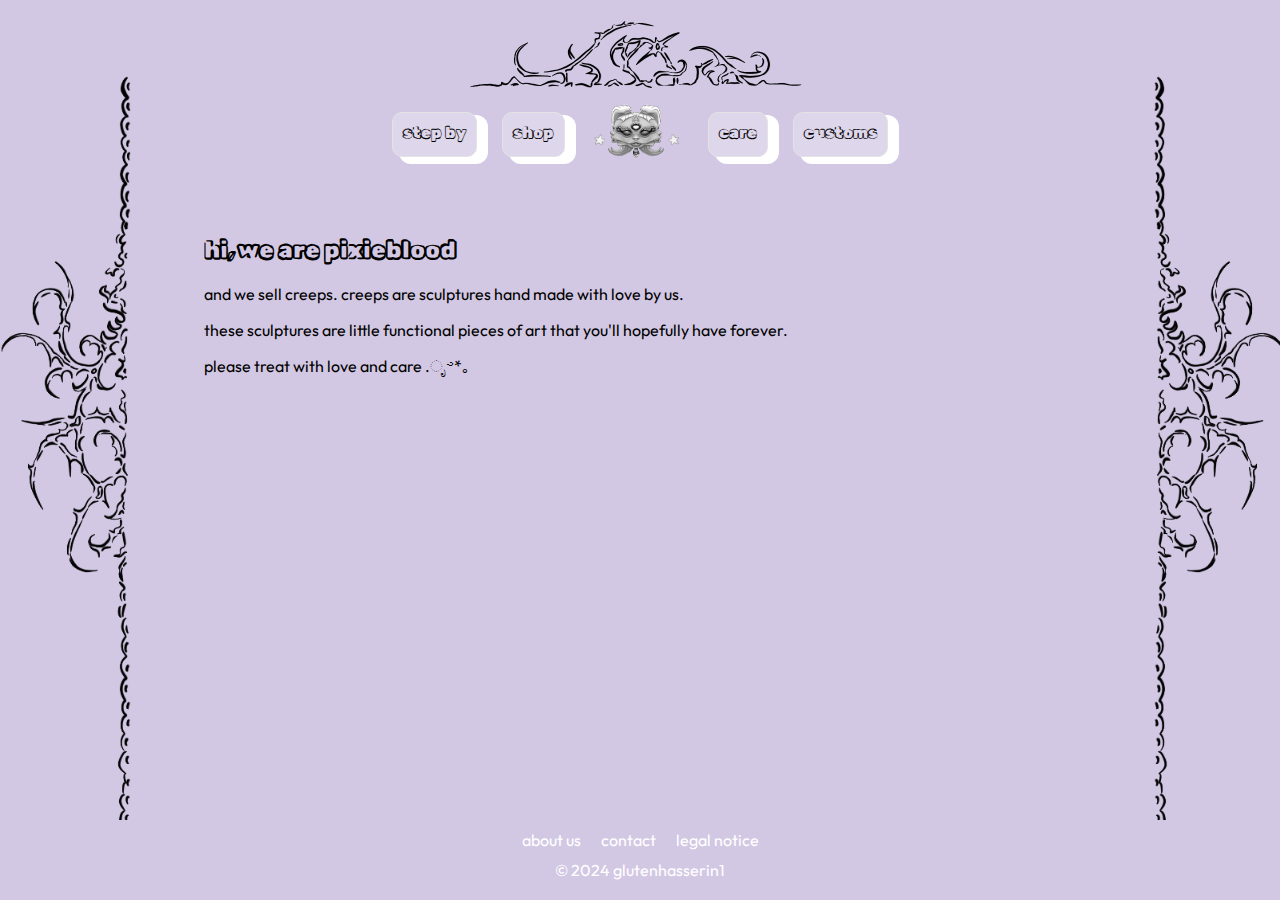
<file: index.html>
<!DOCTYPE html>
<html lang="de">
<head>
    <meta charset="UTF-8">
    <meta name="viewport" content="width=device-width, initial-scale=1.0">
    <title>homepage</title>
    <link rel="icon" type="image/x-icon" href="bilder/favicon.ico">
    <link rel="preconnect" href="https://fonts.googleapis.com">
    <link rel="preconnect" href="https://fonts.gstatic.com" crossorigin>
    <link href="https://fonts.googleapis.com/css2?family=Climate+Crisis:YEAR@2030&family=Kanit:wght@500&family=Outfit&family=Rubik+Vinyl&display=swap" rel="stylesheet">
    <link rel="stylesheet" href="styles.css">
</head>
<body>
    <header>
        <img src="bilder/header.png" alt="upwards oriented tribal, ends flat on the bottom, honestly just some curvy tribals that look like they have small thorns" class="header-image">
        <nav class="main-nav">
            <ul>
                <div class="nav-text-items">
                    <a href="hours.html" class="nav-item">step by</a>
                    <a href="products.html" class="nav-item">shop</a>
                </div>
                    <div class="nav-logo">
                        <a href="index.html"><img src="bilder/logo.png" alt="black & white digital drawing of a creep whose face splits into 3, one facing the front, 2 on the side so that profile is visible, 2 white ponytails, black eyes, 3rd eye on forehead, 2 stars besides the creep" class="logo"></a>
                </div>
                <div class="nav-text-items">
                    <a href="care.html" class="nav-item">care</a>
                    <a href="customs.html" class="nav-item">customs</a>
                </div>
            </ul>
        </nav>
    </header>
    <div class="side-flex left">
        <img src="bilder/rand-links.png" alt="abstract tribal art work to frame the content, brainded looking strand from top to bottom, more tribals in middle area">
    </div>
    <main>
        <div class="content">
            <h2>hi, we are pixieblood</h2>
            <p>and we sell creeps. creeps are sculptures hand made with love by us.</p>
            <p>these sculptures are little functional pieces of art that you'll hopefully have forever.</p>
            <p>please treat with love and care .ೃ࿔*｡</p>
        </div>
    </main>
    <div class="side-flex right">
        <img src="bilder/rand-rechts.png" alt="horizontally mirrored version of rand-links">
    </div>
    <footer>
        <div class="footer-content">
            <a href="about.html">about us</a>
            <a href="contact.html">contact</a>
            <a href="impressum.html">legal notice</a>
        </div>
            <div class="footer-content">
            <p>&copy; 2024 glutenhasserin1</p>
        </div>
    </footer>
</body>
</html>
</file>
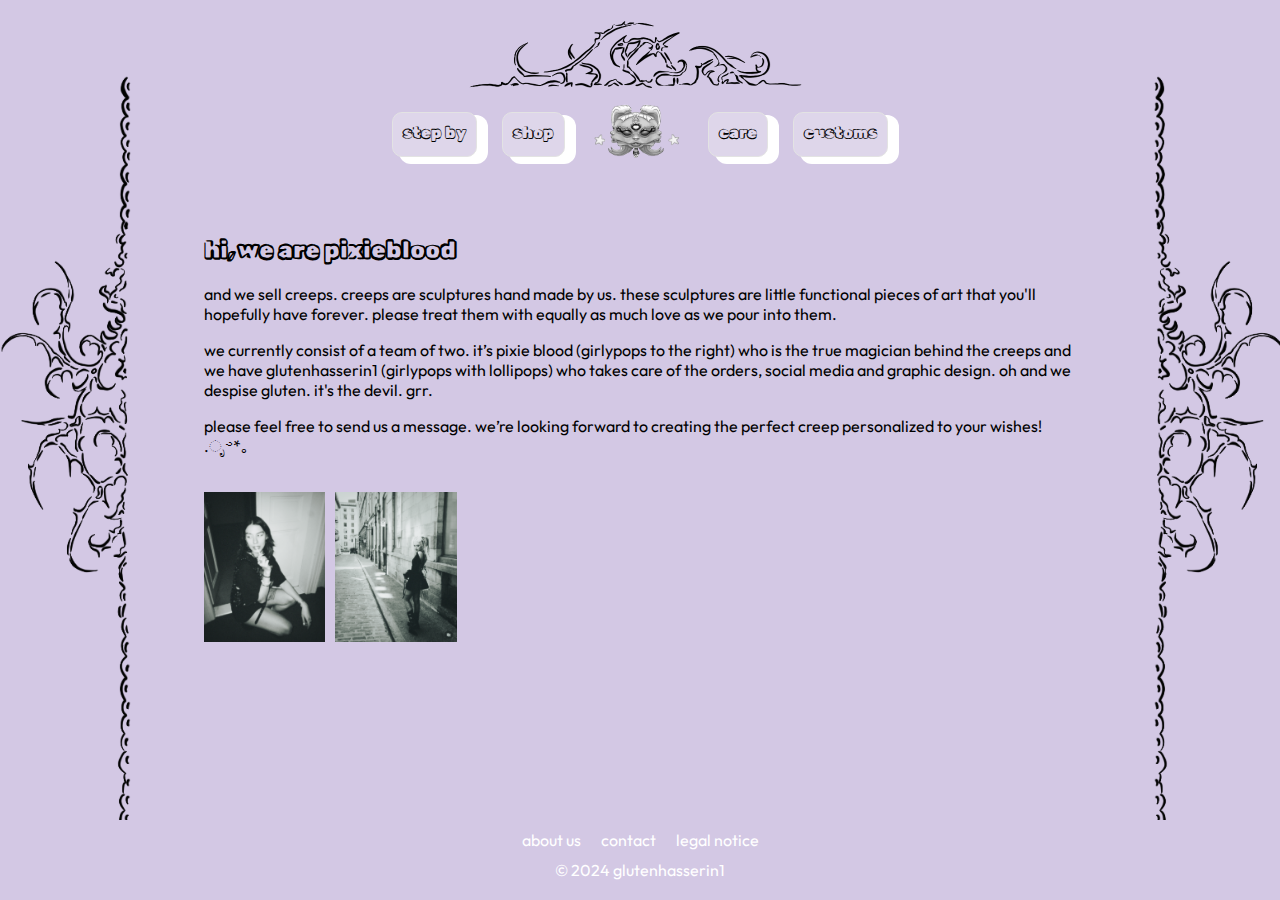
<file: about.html>
<!DOCTYPE html>
<html lang="de">
<head>
    <meta charset="UTF-8">
    <meta name="viewport" content="width=device-width, initial-scale=1.0">
    <title>about us</title>
    <link href="bilder/favicon.ico" rel="icon" type="image/x-icon">
    <link rel="preconnect" href="https://fonts.googleapis.com">
    <link rel="preconnect" href="https://fonts.gstatic.com" crossorigin>
    <link href="https://fonts.googleapis.com/css2?family=Climate+Crisis:YEAR@2030&family=Kanit:wght@500&family=Outfit&family=Rubik+Vinyl&display=swap" rel="stylesheet">
    <link rel="stylesheet" href="styles.css">
</head>
<body>
    <header>
        <div class="header-container">
            <img src="bilder/header.png" alt="upwards oriented tribal, ends flat on the bottom, honestly just some curvy tribals that look like they have small thorns" class="header-image">
        </div>
        <nav class="main-nav">
            <ul>
                <div class="nav-text-items">
                    <a href="hours.html" class="nav-item">step by</a>
                    <a href="products.html" class="nav-item">shop</a>
                </div>
                    <div class="nav-logo">
                        <a href="index.html"><img src="bilder/logo.png" alt="black & white digital drawing of a creep whose face splits into 3, one facing the front, 2 on the side so that profile is visible, 2 white ponytails, black eyes, 3rd eye on forehead, 2 stars besides the creep" class="logo"></a>
                </div>
                <div class="nav-text-items">
                    <a href="care.html" class="nav-item">care</a>
                    <a href="customs.html" class="nav-item">customs</a>
                </div>
            </ul>
        </nav>
    </header>
    <div class="side-flex left">
        <img src="bilder/rand-links.png" alt="abstract tribal art work to frame the content, brainded looking strand from top to bottom, more tribals in middle area">
    </div>
    <main>
        <div class="content">
            <div class=" team-content">
                <div class="team-info">
                    <h2>hi, we are pixieblood</h2>
                    <p>and we sell creeps. creeps are sculptures hand made by us. these sculptures are little functional pieces of art that you'll hopefully have forever. please treat them with equally as much love as we pour into them.</p>
                    <p>we currently consist of a team of two. 
                        it’s pixie blood (girlypops to the right) who is the true magician behind the creeps 
                        and we have glutenhasserin1 (girlypops with lollipops) who takes care of the orders, social media and graphic design. 
                        oh and we despise gluten. it's the devil. grr.</p>
                    <p>please feel free to send us a message. we’re looking forward to creating the perfect creep personalized to your wishes! .ೃ࿔*｡</p><br>
                </div> 
                <div class="team-pics">
                    <img src="bilder/glutenhasserin.png" alt="pic of the one and only gluten hater due to her violent allergies, anyways its me sitting on the floor with a lollipop in my mouth looking to the side, pic is black & white" onclick="openModal(this.src)">
                    <img src="bilder/pixieblood.png" alt="the real face behind the creeps, pixieblood, blonde girl standing on the right hand side of a street, body turned away from the camera but face towards it, pic is black & white" onclick="openModal(this.src)">
                </div>
            </div>
        </div>
    </main>
    <div id="myModal" class="modal">
        <span class="close" onclick="closeModal()">&times;</span>
        <img class="modal-image" id="modalImage">
    </div>
    <div class="side-flex right">
        <img src="bilder/rand-rechts.png" alt="horizontally mirrored version of rand-links">
    </div>
    <footer>
        <div class="footer-content">
            <a href="about.html">about us</a>
            <a href="contact.html">contact</a>
            <a href="impressum.html">legal notice</a>
        </div>
            <div class="footer-content">
            <p>&copy; 2024 glutenhasserin1</p>
        </div>
    </footer>
    <script>
        function openModal(src) {
            document.getElementById('myModal').style.display = "block";
            document.getElementById('modalImage').src = src;
        }

        function closeModal() {
            document.getElementById('myModal').style.display = "none";
        }

        window.addEventListener('keydown', function (event) {
            if (event.key === 'Escape') {
                closeModal();
            }
        });

        window.addEventListener('load', function() {
            closeModal();  
        });
        
    </script>
</body>
</html>
</file>
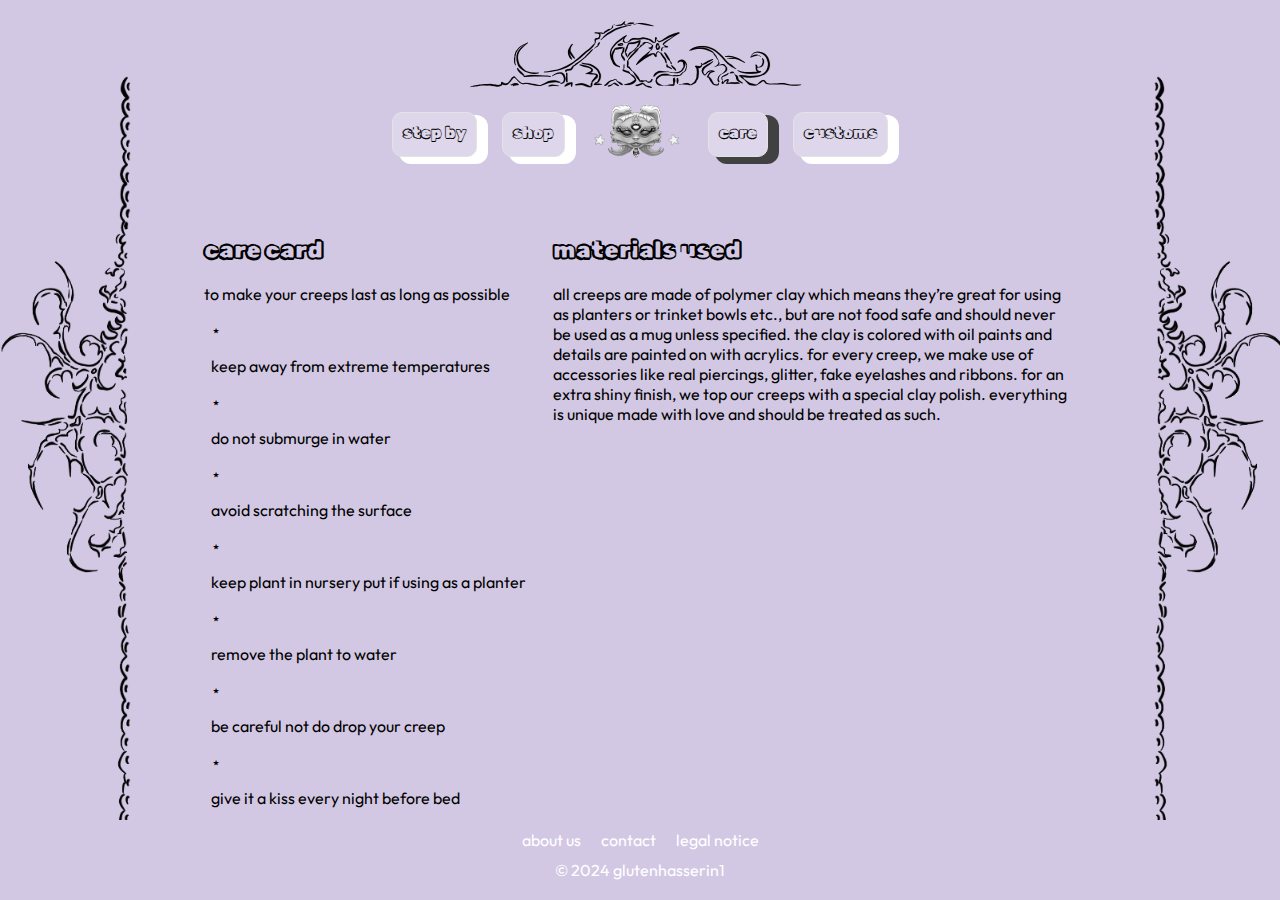
<file: care.html>
<!DOCTYPE html>
<html lang="de">
<head>
    <meta charset="UTF-8">
    <meta name="viewport" content="width=device-width, initial-scale=1.0">
    <title>care</title>
    <link rel="icon" type="image/x-icon" href="bilder/favicon.ico">
    <link rel="preconnect" href="https://fonts.googleapis.com">
    <link rel="preconnect" href="https://fonts.gstatic.com" crossorigin>
    <link href="https://fonts.googleapis.com/css2?family=Climate+Crisis:YEAR@2030&family=Kanit:wght@500&family=Outfit&family=Rubik+Vinyl&display=swap" rel="stylesheet">
    <link rel="stylesheet" href="styles.css">
</head>
<body>
    <header>
        <div class="header-container">
            <img src="bilder/header.png" alt="upwards oriented tribal, ends flat on the bottom, honestly just some curvy tribals that look like they have small thorns" class="header-image">
        </div>
        <nav class="main-nav">
            <ul>
                <div class="nav-text-items">
                    <a href="hours.html" class="nav-item">step by</a>
                    <a href="products.html" class="nav-item">shop</a>
                </div>
                    <div class="nav-logo">
                        <a href="index.html"><img src="bilder/logo.png" alt="black & white digital drawing of a creep whose face splits into 3, one facing the front, 2 on the side so that profile is visible, 2 white ponytails, black eyes, 3rd eye on forehead, 2 stars besides the creep" class="logo"></a>
                </div>
                <div class="nav-text-items">
                    <a href="care.html" class="nav-item active">care</a>
                    <a href="customs.html" class="nav-item">customs</a>
                </div>
            </ul>
        </nav>
    </header>
    <div class="side-flex left">
        <img src="bilder/rand-links.png" alt="abstract tribal art work to frame the content, brainded looking strand from top to bottom, more tribals in middle area">
    </div>
    <main>
        <div class="content">
            <div class="care-page"> 
                <div class="care-card">
                    <h2>care card</h2>
                <p>to make your creeps last as long as possible</p>
                <ul> 
                    <li><p>keep away from extreme temperatures</p></li>
                    <li><p>do not submurge in water</p></li>
                    <li><p>avoid scratching the surface</p></li>
                    <li><p>keep plant in nursery put if using as a planter</p></li>
                    <li><p>remove the plant to water</p></li>
                    <li><p>be careful not do drop your creep</p></li>
                    <li><p>give it a kiss every night before bed</p></li>
                </ul>
                </div> 
                <div class="materials-used">
                    <h2>materials used</h2>
                    <p>all creeps are made of polymer clay which means they’re great for using as planters or trinket bowls etc., but are not food safe and should never be used as a mug unless specified. the clay is colored with oil paints and details are painted on with acrylics. for every creep, we make use of accessories like real piercings, glitter, fake eyelashes and ribbons. for an extra shiny finish, we top our creeps with a special clay polish. everything is unique made with love and should be treated as such. </p>
                </div>
            </div>
        </div>
    </main>
    <div class="side-flex right">
        <img src="bilder/rand-rechts.png" alt="horizontally mirrored version of rand-links">
    </div>
    <footer>
        <div class="footer-content">
            <a href="about.html">about us</a>
            <a href="contact.html">contact</a>
            <a href="impressum.html">legal notice</a>
        </div>
            <div class="footer-content">
            <p>&copy; 2024 glutenhasserin1</p>
        </div>
    </footer>
</body>
</html>
</file>
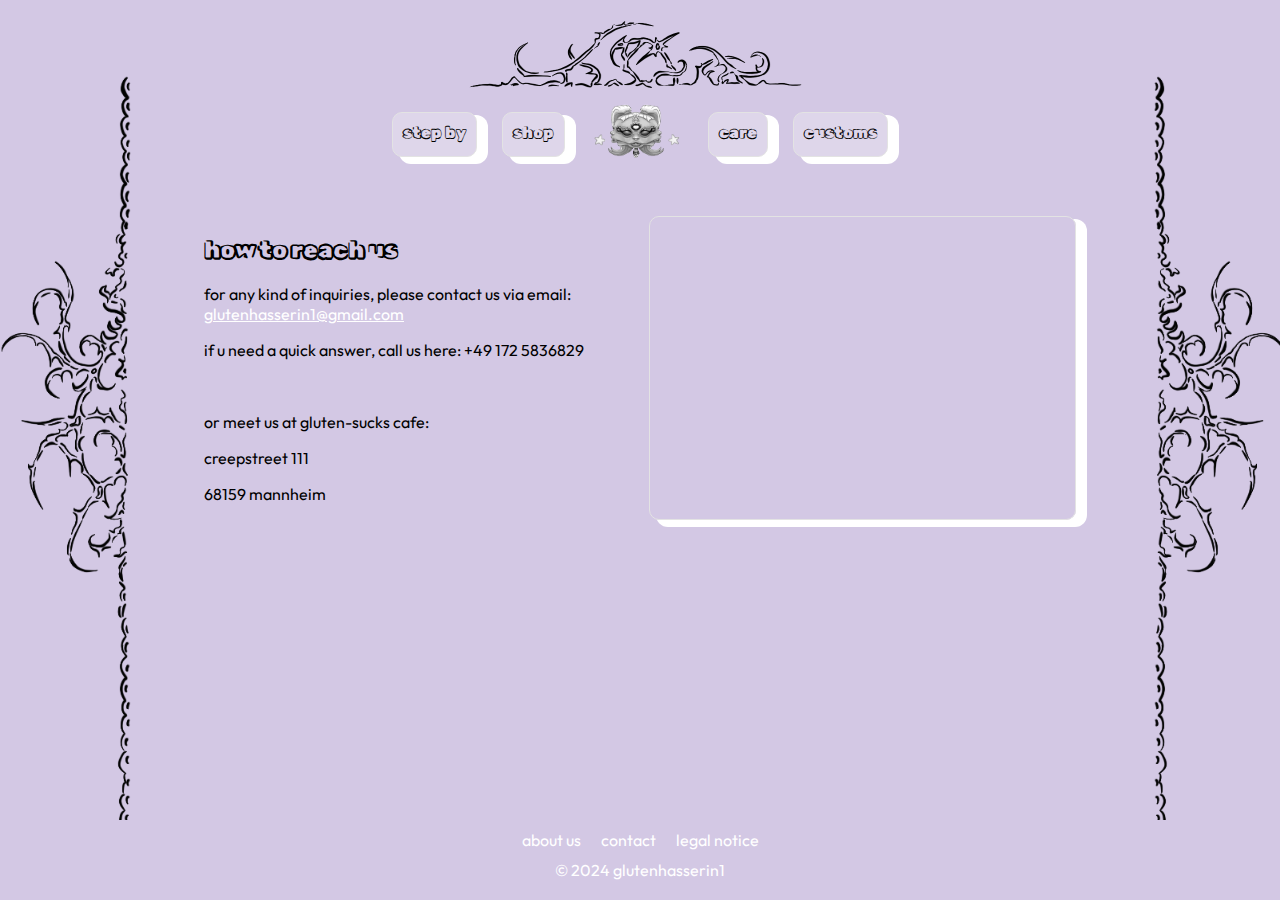
<file: contact.html>
<!DOCTYPE html>
<html lang="de">
<head>
    <meta charset="UTF-8">
    <meta name="viewport" content="width=device-width, initial-scale=1.0">
    <title>contact</title>
    <link rel="icon" type="image/x-icon" href="bilder/favicon.ico">
    <link rel="preconnect" href="https://fonts.googleapis.com">
    <link rel="preconnect" href="https://fonts.gstatic.com" crossorigin>
    <link href="https://fonts.googleapis.com/css2?family=Climate+Crisis:YEAR@2030&family=Kanit:wght@500&family=Outfit&family=Rubik+Vinyl&display=swap" rel="stylesheet">
    <link rel="stylesheet" href="styles.css">
</head>
<body>
    <header>
        <div class="header-container">
            <img src="bilder/header.png" alt="upwards oriented tribal, ends flat on the bottom, honestly just some curvy tribals that look like they have small thorns" class="header-image">
        </div>
        <nav class="main-nav">
            <ul>
                <div class="nav-text-items">
                    <a href="hours.html" class="nav-item">step by</a>
                    <a href="products.html" class="nav-item">shop</a>
                </div>
                    <div class="nav-logo">
                        <a href="index.html"><img src="bilder/logo.png" alt="black & white digital drawing of a creep whose face splits into 3, one facing the front, 2 on the side so that profile is visible, 2 white ponytails, black eyes, 3rd eye on forehead, 2 stars besides the creep" class="logo"></a>
                </div>
                <div class="nav-text-items">
                    <a href="care.html" class="nav-item">care</a>
                    <a href="customs.html" class="nav-item">customs</a>
                </div>
            </ul>
        </nav>
    </header>
    <div class="side-flex left">
        <img src="bilder/rand-links.png" alt="abstract tribal art work to frame the content, brainded looking strand from top to bottom, more tribals in middle area">
    </div>
    <main>
        <div class="content contact-details">
            <div class="contact-text">
                <h2>how to reach us</h2>
                <p>for any kind of inquiries, please contact us via email: <a href="https://www.screentoys.com" class="email-link">glutenhasserin1@gmail.com</a></p>
                <p>if u need a quick answer, call us here: +49 172 5836829</p><br>
                <p>or meet us at gluten-sucks cafe:</p>
                <p>creepstreet 111</p>
                <p>68159 mannheim</p>
            </div>
            <div class="maps">
                <iframe src="https://www.google.com/maps/embed?pb=!1m18!1m12!1m3!1d20742.395800492133!2d8.447326185488087!3d49.469403478562676!2m3!1f0!2f0!3f0!3m2!1i1024!2i768!4f13.1!3m3!1m2!1s0x4797ceae4ffa0955%3A0xcdae726c3436e73!2sHochschule%20Mannheim!5e0!3m2!1sde!2sde!4v1721135197502!5m2!1sde!2sde" width="600" height="450" style="border:0;" allowfullscreen="" loading="lazy" referrerpolicy="no-referrer-when-downgrade"></iframe>
            </div>
        </div>
    </main>
    <div class="side-flex right">
        <img src="bilder/rand-rechts.png" alt="horizontally mirrored version of rand-links">
    </div>
    <footer>
        <div class="footer-content">
            <a href="about.html">about us</a>
            <a href="contact.html">contact</a>
            <a href="impressum.html">legal notice</a>
        </div>
            <div class="footer-content">
            <p>&copy; 2024 glutenhasserin1</p>
        </div>
    </footer>
</body>
</html>
</file>
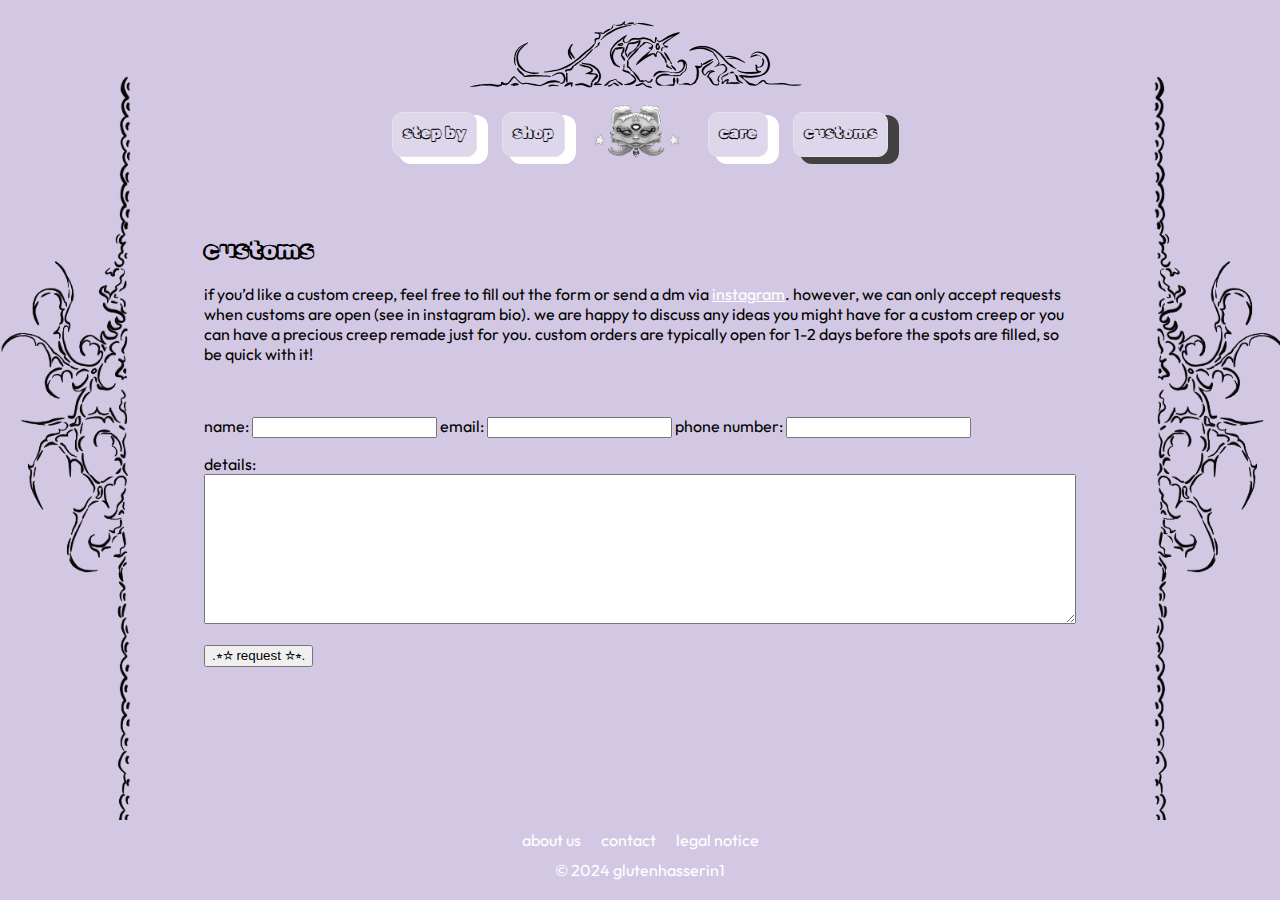
<file: customs.html>
<!DOCTYPE html>
<html lang="de">
<head>
    <meta charset="UTF-8">
    <meta name="viewport" content="width=device-width, initial-scale=1.0">
    <title>customs</title>
    <link rel="icon" type="image/x-icon" href="bilder/favicon.ico">
    <link rel="preconnect" href="https://fonts.googleapis.com">
    <link rel="preconnect" href="https://fonts.gstatic.com" crossorigin>
    <link href="https://fonts.googleapis.com/css2?family=Climate+Crisis:YEAR@2030&family=Kanit:wght@500&family=Outfit&family=Rubik+Vinyl&display=swap" rel="stylesheet">
    <link rel="stylesheet" href="styles.css">
</head>
<body>
    <header>
        <div class="header-container">
            <img src="bilder/header.png" alt="upwards oriented tribal, ends flat on the bottom, honestly just some curvy tribals that look like they have small thorns" class="header-image">
        </div>
        <nav class="main-nav">
            <ul> 
                <div class="nav-text-items">
                    <a href="hours.html" class="nav-item">step by</a>
                    <a href="products.html" class="nav-item">shop</a>
                </div>
                    <div class="nav-logo">
                        <a href="index.html"><img src="bilder/logo.png" alt="black & white digital drawing of a creep whose face splits into 3, one facing the front, 2 on the side so that profile is visible, 2 white ponytails, black eyes, 3rd eye on forehead, 2 stars besides the creep" class="logo"></a>
                </div>
                <div class="nav-text-items">
                    <a href="care.html" class="nav-item">care</a>
                    <a href="customs.html" class="nav-item active">customs</a>
                </div>
            </ul>
        </nav>
    </header>
    <div class="side-flex left">
        <img src="bilder/rand-links.png" alt="abstract tribal art work to frame the content, brainded looking strand from top to bottom, more tribals in middle area">
    </div>
    <main>
        <div class="content">
            <h2>customs</h2>
            <p>
                if you’d like a custom creep, feel free to fill out the form or send a dm via  <a href="https://www.instagram.com/pixie_bl00d/">instagram</a>.
                however, we can only accept requests when customs are open (see in instagram bio).
                we are happy to discuss any ideas you might have for a custom creep or you can have a precious creep remade just for you.
                custom orders are typically open for 1-2 days before the spots are filled, so be quick with it!
            </p><br>
                <form>
                    <p>
                        <label for="name">name:</label>
                        <input type="text" id="name" name="name" required>
                        <label for="email">email:</label>
                        <input type="email" id="email" name="email" required>
                        <label for="phone">phone number:</label>
                        <input type="tel" id="phone" name="phone" required>
                    </p>
                    <p>
                        <label for="details">details:</label>
                        <textarea id="details" name="details" required></textarea>
                    </p>
                    <p><button type="submit">.⭒☆ request ☆⭒.</button></p>
                </form>
        </div>
    </main>
    <div class="side-flex right">
        <img src="bilder/rand-rechts.png" alt="horizontally mirrored version of rand-links">
    </div>
    <footer>
        <div class="footer-content">
            <a href="about.html">about us</a>
            <a href="contact.html">contact</a>
            <a href="impressum.html">legal notice</a>
        </div>
            <div class="footer-content">
            <p>&copy; 2024 glutenhasserin1</p>
        </div>
    </footer>
</body>
</html>
</file>
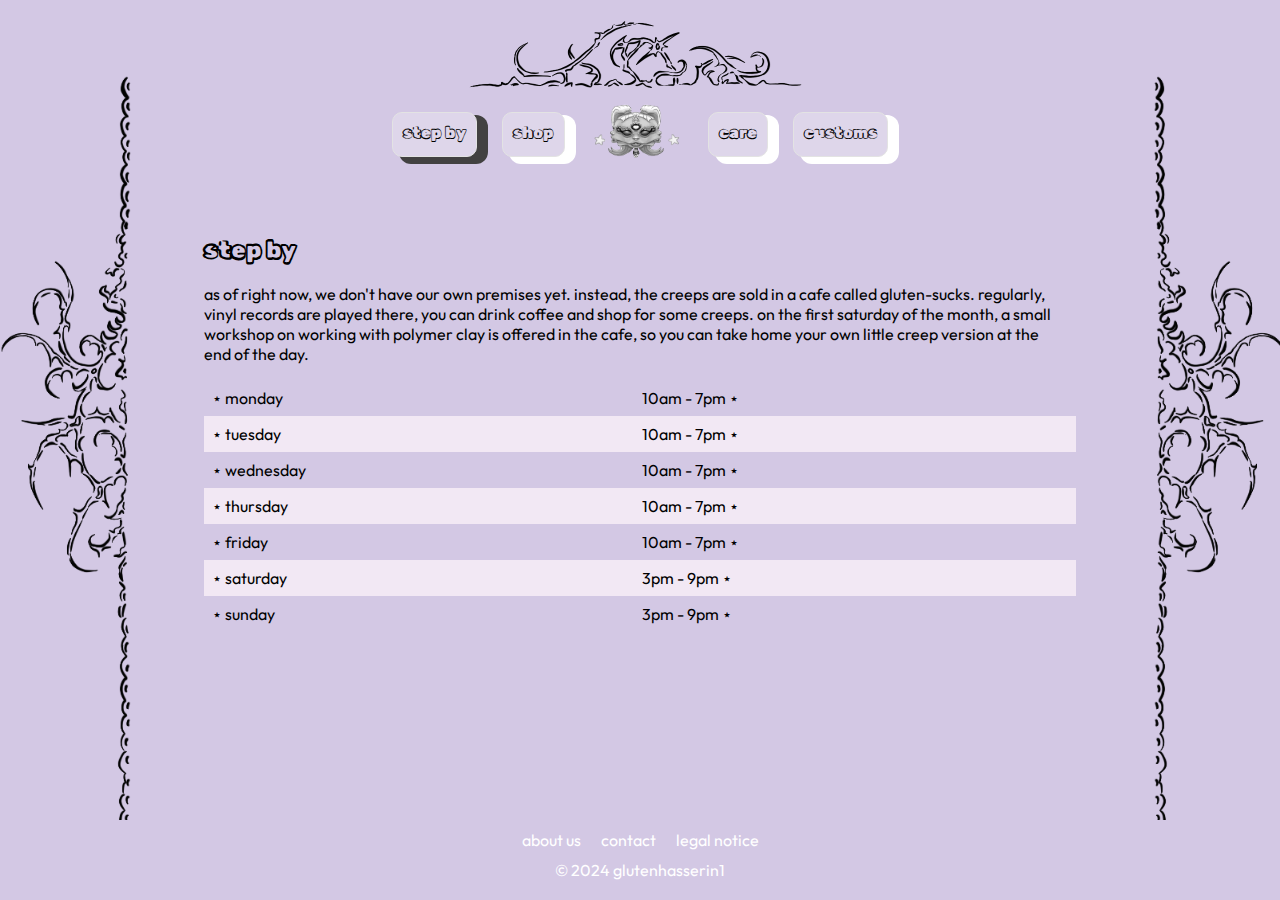
<file: hours.html>
<!DOCTYPE html>
<html lang="de">
<head>
    <meta charset="UTF-8">
    <meta name="viewport" content="width=device-width, initial-scale=1.0">
    <title>step by</title>
    <link rel="icon" type="image/x-icon" href="bilder/favicon.ico">
    <link rel="preconnect" href="https://fonts.googleapis.com">
    <link rel="preconnect" href="https://fonts.gstatic.com" crossorigin>
    <link href="https://fonts.googleapis.com/css2?family=Climate+Crisis:YEAR@2030&family=Kanit:wght@500&family=Outfit&family=Rubik+Vinyl&display=swap" rel="stylesheet">  
    <link rel="stylesheet" href="styles.css"> 
</head>
<body>
    <header>
        <img src="bilder/header.png" alt="upwards oriented tribal, ends flat on the bottom, honestly just some curvy tribals that look like they have small thorns" class="header-image">
        <nav class="main-nav">
            <ul>
                <div class="nav-text-items">
                    <a href="hours.html" class="nav-item active">step by</a>
                    <a href="products.html" class="nav-item">shop</a>
                </div>
                    <div class="nav-logo">
                        <a href="index.html"><img src="bilder/logo.png" alt="black & white digital drawing of a creep whose face splits into 3, one facing the front, 2 on the side so that profile is visible, 2 white ponytails, black eyes, 3rd eye on forehead, 2 stars besides the creep" class="logo"></a>
                </div>
                <div class="nav-text-items">
                    <a href="care.html" class="nav-item">care</a>
                    <a href="customs.html" class="nav-item">customs</a>
                </div>
            </ul>
        </nav>
    </header>
    <div class="side-flex left">
        <img src="bilder/rand-links.png" alt="abstract tribal art work to frame the content, brainded looking strand from top to bottom, more tribals in middle area">
    </div>
    <main>
        <div class="content">
            <div class="step-by-text"> 
                <h2>step by</h2>
                <p>as of right now, we don't have our own premises yet. instead, the creeps are sold in a cafe called gluten-sucks. regularly, vinyl records are played there, you can drink coffee and shop for some creeps. on the first saturday of the month, a small workshop on working with polymer clay is offered in the cafe, so you can take home your own little creep version at the end of the day.</p>
            </div>
            <div class="hours-table"> 
                <table>
                    <tr>
                        <td>⋆ monday</td>
                        <td>10am - 7pm ⋆</td>
                    </tr>
                    <tr>
                        <td>⋆ tuesday</td>
                        <td>10am - 7pm ⋆</td>
                    </tr>
                    <tr>
                        <td>⋆ wednesday</td>
                        <td>10am - 7pm ⋆</td>
                    </tr>
                    <tr>
                        <td>⋆ thursday</td>
                        <td>10am - 7pm ⋆</td>
                    </tr>
                    <tr>
                        <td>⋆ friday</td>
                        <td>10am - 7pm ⋆</td>
                    </tr>
                    <tr>
                        <td>⋆ saturday</td>
                        <td>3pm - 9pm ⋆</td>
                    </tr>
                    <tr>
                        <td>⋆ sunday</td>
                        <td>3pm - 9pm ⋆</td>
                    </tr>
                </table>
            </div>
            
            
                    
        </div>
    </main>
    <div class="side-flex right">
        <img src="bilder/rand-rechts.png" alt="horizontally mirrored version of rand-links">
    </div>
    <footer>
        <div class="footer-content">
            <a href="about.html">about us</a>
            <a href="contact.html">contact</a>
            <a href="impressum.html">legal notice</a>
        </div>
            <div class="footer-content">
            <p>&copy; 2024 glutenhasserin1</p>
        </div>
    </footer>
</body>
</html>
</file>
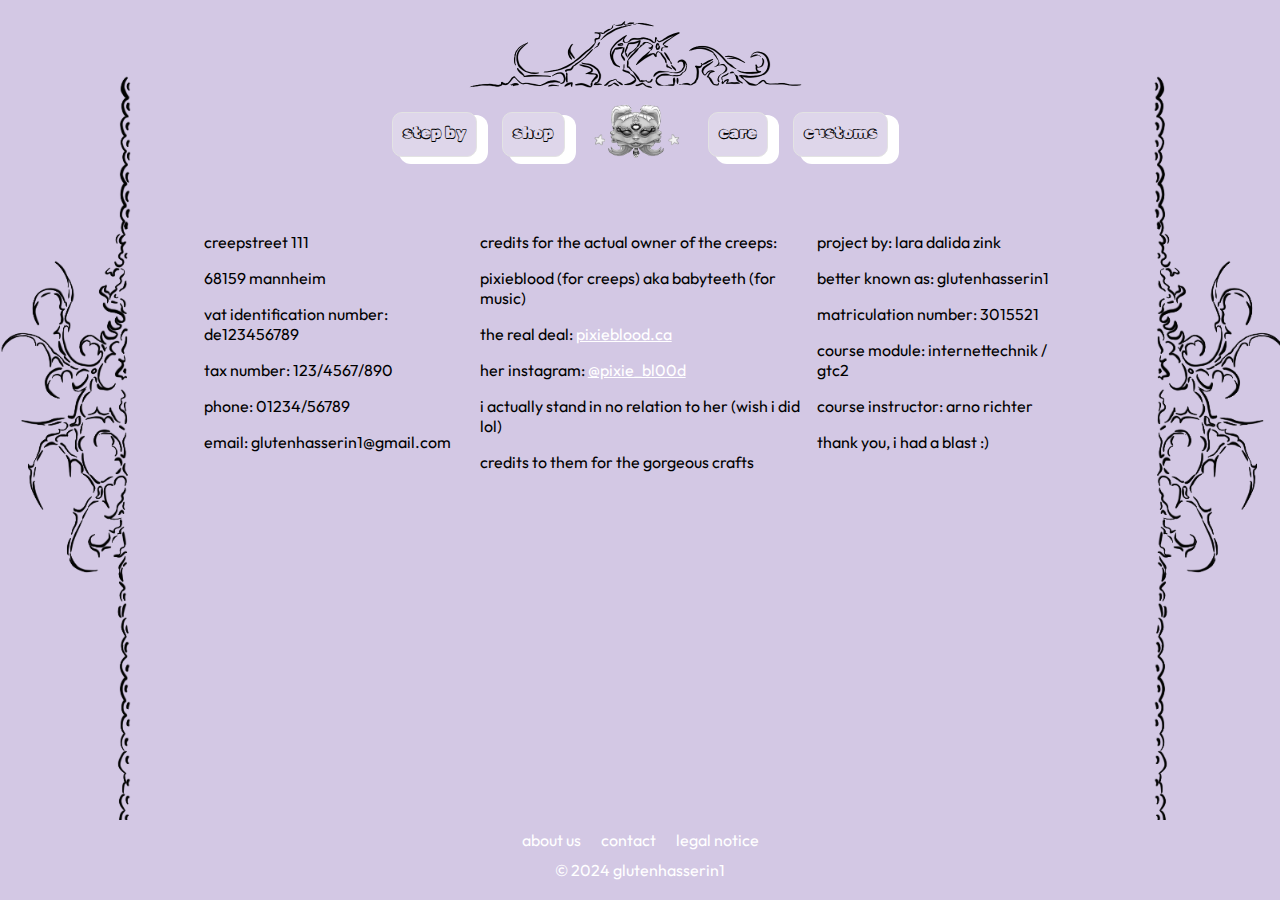
<file: impressum.html>
<!DOCTYPE html>
<html lang="de">
<head>
    <meta charset="UTF-8">
    <meta name="viewport" content="width=device-width, initial-scale=1.0">
    <title>legal notice</title>
    <link rel="icon" type="image/x-icon" href="bilder/favicon.ico">
    <link rel="preconnect" href="https://fonts.googleapis.com">
    <link rel="preconnect" href="https://fonts.gstatic.com" crossorigin>
    <link href="https://fonts.googleapis.com/css2?family=Climate+Crisis:YEAR@2030&family=Kanit:wght@500&family=Outfit&family=Rubik+Vinyl&display=swap" rel="stylesheet">
    <link rel="stylesheet" href="styles.css">
</head>
<body>
    <header>
        <div class="header-container">
            <img src="bilder/header.png" alt="upwards oriented tribal, ends flat on the bottom, honestly just some curvy tribals that look like they have small thorns" class="header-image">
        </div>
        <nav class="main-nav">
            <ul>
                <div class="nav-text-items">
                    <a href="hours.html" class="nav-item">step by</a>
                    <a href="products.html" class="nav-item">shop</a>
                </div>
                    <div class="nav-logo">
                        <a href="index.html"><img src="bilder/logo.png" alt="black & white digital drawing of a creep whose face splits into 3, one facing the front, 2 on the side so that profile is visible, 2 white ponytails, black eyes, 3rd eye on forehead, 2 stars besides the creep" class="logo"></a>
                </div>
                <div class="nav-text-items">
                    <a href="care.html" class="nav-item">care</a>
                    <a href="customs.html" class="nav-item">customs</a>
                </div>
            </ul>
        </nav>
    </header>
    <div class="side-flex left">
        <img src="bilder/rand-links.png" alt="abstract tribal art work to frame the content, brainded looking strand from top to bottom, more tribals in middle area">
    </div>
    <main>
        <div class="content">
            <div class="legal-content">
                <div class="legal-notice1">
                    <p>creepstreet 111</p>
                    <p>68159 mannheim</p>
                    <p>vat identification number: de123456789</p>
                    <p>tax number: 123/4567/890</p>
                    <p>phone: 01234/56789</p>
                    <p>email: glutenhasserin1@gmail.com</p>
                </div>
                <div class="legal-notice2">
                    <p>credits for the actual owner of the creeps:</p>
                    <p>pixieblood (for creeps) aka babyteeth (for music)</p>
                    <p>the real deal: <a href="https://www.pixieblood.ca">pixieblood.ca</a></p>
                    <p>her instagram: <a href="https://www.instagram.com/pixie_bl00d/">@pixie_bl00d</a></p>
                    <p>i actually stand in no relation to her (wish i did lol)</p>
                    <p>credits to them for the gorgeous crafts</p>
                </div>
                <div class="legal-notice3">
                    <p>project by: lara dalida zink</p>
                    <p>better known as: glutenhasserin1</p>
                    <p>matriculation number: 3015521</p>
                    <p>course module: internettechnik / gtc2</p>
                    <p>course instructor: arno richter</p>
                    <p>thank you, i had a blast :)</p>
                </div>
            </div>
        </div>
    </main>
    <div class="side-flex right">
        <img src="bilder/rand-rechts.png" alt="horizontally mirrored version of rand-links">
    </div>
    <footer>
        <div class="footer-content">
            <a href="about.html">about us</a>
            <a href="contact.html">contact</a>
            <a href="impressum.html">legal notice</a>
        </div>
            <div class="footer-content">
            <p>&copy; 2024 glutenhasserin1</p>
        </div>
    </footer>
</body>
</html>
</file>
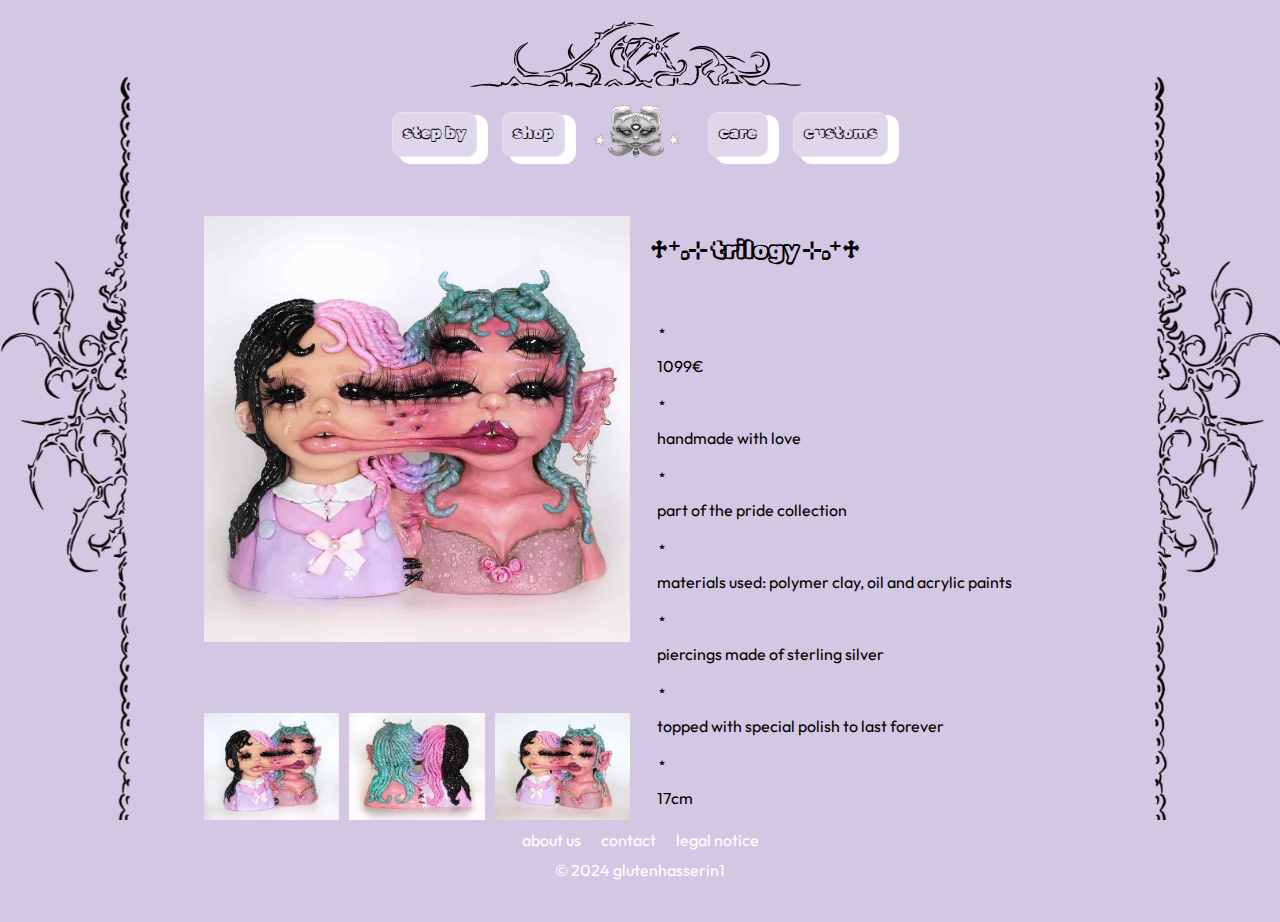
<file: product-detail.html>
<!DOCTYPE html>
<html lang="en">
<head>
    <meta charset="UTF-8">
    <meta name="viewport" content="width=device-width, initial-scale=1.0">
    <title>product detail</title>
    <link rel="icon" type="image/x-icon" href="bilder/favicon.ico">
    <link rel="preconnect" href="https://fonts.googleapis.com">
    <link rel="preconnect" href="https://fonts.gstatic.com" crossorigin>
    <link href="https://fonts.googleapis.com/css2?family=Climate+Crisis:YEAR@2030&family=Kanit:wght@500&family=Outfit&family=Rubik+Vinyl&display=swap" rel="stylesheet">
    <link rel="stylesheet" href="styles.css">
</head>
<body>
    <header>
        <img src="bilder/header.png" alt="upwards oriented tribal, ends flat on the bottom, honestly just some curvy tribals that look like they have small thorns" class="header-image">
        <nav class="main-nav">
            <ul>
                <div class="nav-text-items">
                    <a href="hours.html" class="nav-item">step by</a>
                    <a href="products.html" class="nav-item">shop</a>
                </div>
                <div class="nav-logo">
                    <a href="index.html"><img src="bilder/logo.png" alt="black & white digital drawing of a creep whose face splits into 3, one facing the front, 2 on the side so that profile is visible, 2 white ponytails, black eyes, 3rd eye on forehead, 2 stars besides the creep" class="logo"></a>
                </div>
                <div class="nav-text-items">
                    <a href="care.html" class="nav-item">care</a>
                    <a href="customs.html" class="nav-item">customs</a>
                </div>
            </ul>
        </nav>
    </header>
    <div class="side-flex left">
        <img src="bilder/rand-links.png" alt="abstract tribal art work to frame the content, brainded looking strand from top to bottom, more tribals in middle area">
    </div>
    <main>
        <div class="content">
            <div class="product-detail">
                <div class="product-image">
                    <img src="bilder/products/p1.png.webp" alt="2 creeps merged into another, 2 females, left one black and pink hair, black eyes and pastell pink and purple overalls; right one has green glittery hair and black eyes, dark lips and mermaid-ish top; their eyes merge" onclick="openModal(this.src)">
                    <div class="thumbnail-images">
                        <img src="bilder/products/p1.1.png.webp" alt="same as p1, except angle is tilted to the right" onclick="openModal(this.src)">
                        <img src="bilder/products/p1.3.png.webp" alt="backview of the creeps, now left girls hair is green and shapes a heart and two horns, right girls hair still plit in the middle - pink and black - ombre effect where their hair merges - purple color" onclick="openModal(this.src)">
                        <img src="bilder/products/p1.2.png.webp" alt="same as p1, except angle is tilted to the left" onclick="openModal(this.src)">
                    </div>
                </div>
                <div class="product-detail-info">
                    <h2>♱⁺.⊹ trilogy ⊹.⁺♱</h2><br>
                    <ul> 
                        <li><p class="price">1099€</p></li>
                        <li><p>handmade with love</p></li>
                        <li><p>part of the pride collection</p></li>
                        <li> <p>materials used: polymer clay, oil and acrylic paints</p></li>
                        <li><p>piercings made of sterling silver</p></li>
                        <li><p>topped with special polish to last forever</p></li>
                        <li><p>17cm</p><br></li>
                    </ul>
                    <button><a href="products.html" >back to shop</a></button>
                    <button>buy now</button>
                    <button>add to cart</button>
                </div>
            </div>
        </div>
    </main>
    <div id="myModal" class="modal">
        <span class="close" onclick="closeModal()">&times;</span>
        <img class="modal-image" id="modalImage">
    </div>
    <div class="side-flex right">
        <img src="bilder/rand-rechts.png" alt="horizontally mirrored version of rand-links">
    </div>
    <footer>
        <div class="footer-content">
            <a href="about.html">about us</a>
            <a href="contact.html">contact</a>
            <a href="impressum.html">legal notice</a>
        </div>
            <div class="footer-content">
            <p>&copy; 2024 glutenhasserin1</p>
        </div>
    </footer>
    <script>
        function openModal(src) {
            document.getElementById('myModal').style.display = "block";
            document.getElementById('modalImage').src = src;
        }

        function closeModal() {
            document.getElementById('myModal').style.display = "none";
        }

        window.addEventListener('keydown', function (event) {
            if (event.key === 'Escape') {
                closeModal();
            }
        });

        window.addEventListener('load', function() {
            closeModal();  
        });
        
    </script>
</body>
</html>
</file>
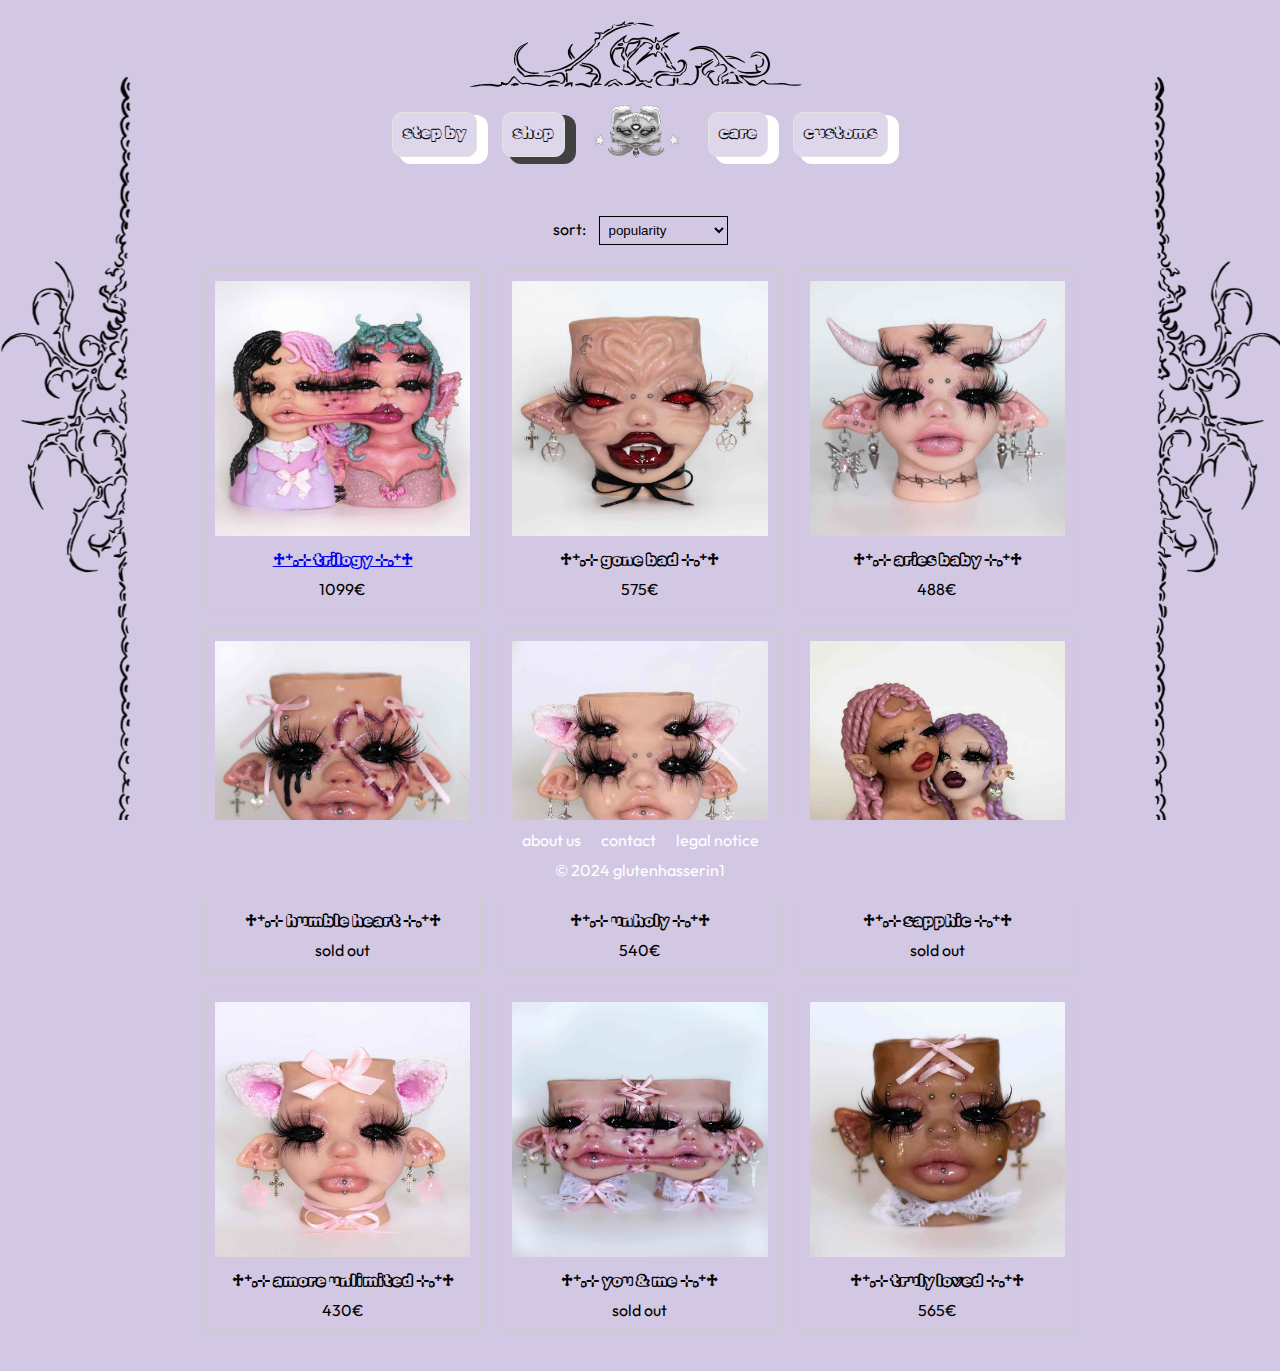
<file: products.html>
<!DOCTYPE html>
<html lang="de">
<head>
    <meta charset="UTF-8">
    <meta name="viewport" content="width=device-width, initial-scale=1.0">
    <title>products</title>
    <link rel="icon" type="image/x-icon" href="bilder/favicon.ico">
    <link rel="preconnect" href="https://fonts.googleapis.com">
    <link rel="preconnect" href="https://fonts.gstatic.com" crossorigin>
    <link href="https://fonts.googleapis.com/css2?family=Climate+Crisis:YEAR@2030&family=Kanit:wght@500&family=Outfit&family=Rubik+Vinyl&display=swap" rel="stylesheet">
    <link rel="stylesheet" href="styles.css">
</head>
<body>
    <header>
        <img src="bilder/header.png" alt="upwards oriented tribal, ends flat on the bottom, honestly just some curvy tribals that look like they have small thorns" class="header-image">
        <nav class="main-nav">
            <ul>
                <div class="nav-text-items">
                    <a href="hours.html" class="nav-item">step by</a>
                    <a href="products.html" class="nav-item active">shop</a>
                </div>
                    <div class="nav-logo">
                        <a href="index.html"><img src="bilder/logo.png" alt="black & white digital drawing of a creep whose face splits into 3, one facing the front, 2 on the side so that profile is visible, 2 white ponytails, black eyes, 3rd eye on forehead, 2 stars besides the creep" class="logo"></a>
                </div>
                <div class="nav-text-items">
                    <a href="care.html" class="nav-item">care</a>
                    <a href="customs.html" class="nav-item">customs</a>
                </div>
            </ul>
        </nav>
    </header>
    <div class="side-flex left">
        <img src="bilder/rand-links.png" alt="abstract tribal art work to frame the content, brainded looking strand from top to bottom, more tribals in middle area">
    </div>
    <main>
        <div class="content">
            <div class="sort-filter">
                <label for="sort">sort:</label>
                <select name="sort" id="sort">
                    <option value="popularität">popularity</option>
                    <option value="availability">availability</option>
                    <option value="price low">price low to high</option>
                    <option value="price high">price high to low</option>
                </select>
            </div>
            <div class="product-grid">
                <div class="product"> 
                    <img src="bilder/products/p1.png.webp" alt="2 creeps merged into another, 2 females, left one black and pink hair, black eyes and pastell pink and purple overalls; right one has green glittery hair and black eyes, dark lips and mermaid-ish top; their eyes merge">
                    <div class="product-info">
                        <a href="product-detail.html" class="product-name">♱⁺.⊹ trilogy ⊹.⁺♱</a>
                        <span class="price">1099€</span>
                    </div>
                </div>
                <div class="product">
                    <img src="bilder/products/p2.png.webp" alt="vampire looking creep, red eyes, long lashes, vampire teeth, dark red / black lips, black ribbon around neck, pierced fairy ears">
                    <div class="product-info">
                        <span class="product-name">♱⁺.⊹ gone bad ⊹.⁺♱</span>
                        <span class="price">575€</span>
                    </div>
                </div>
                <div class="product">
                    <img src="bilder/products/p3.png.webp" alt="creep with 5 eyes, fair skin, 2 horns, downwards tilted pierced fairy ears, barbed wire choker">
                    <div class="product-info">
                        <span class="product-name">♱⁺.⊹ aries baby ⊹.⁺♱</span>
                        <span class="price">488€</span>
                    </div>
                </div>
                <div class="product">
                    <img src="bilder/products/p4.png.webp" alt="black tears dripping from creeps left eye, pierced tongue and fairy ears, baby pink ribbons where eyebrows would be placed, heart shaped wound around right eye, black and baby pink ribbons around neck">
                    <div class="product-info">
                        <span class="product-name">♱⁺.⊹ humble heart ⊹.⁺♱</span>
                        <span class="price">sold out</span>
                    </div>
                </div>
                <div class="product">
                    <img src="bilder/products/p5.png.webp" alt="creep with 4 black eyes, white and baby pink puffy ears above actual ears, lace ribbon around neck, piercings all over">
                    <div class="product-info">
                        <span class="product-name">♱⁺.⊹ unholy ⊹.⁺♱</span>
                        <span class="price">540€</span>
                    </div>
                </div>
                <div class="product">
                    <img src="bilder/products/p6.png.webp" alt="2 female creeps, both nude with one kiss on each of their chests, left one darker skin, red lips and coral died hair which forms a heart on her forehead, left one leans onto her, very pale skin and dark lips, purple hair, their hair intertwines">
                    <div class="product-info">
                        <span class="product-name">♱⁺.⊹ sapphic ⊹.⁺♱</span>
                        <span class="price">sold out</span>
                    </div>
                </div>
                <div class="product">
                    <img src="bilder/products/p7.png.webp" alt="very simiar to p5, same ears but baby pink transparent earring, smaller neck ribbon, only 2 eyes and baby pink ribbon on forehead">
                    <div class="product-info">
                        <span class="product-name">♱⁺.⊹ amore unlimited ⊹.⁺♱</span>
                        <span class="price">430€</span>
                    </div>
                </div>
                <div class="product">
                    <img src="bilder/products/p8.png.webp" alt="2 female twinning creeps merging into eachother, eyes and mouths are stretched at connecting point, stitched together with ribbons, bows on neck, pierced ears">
                    <div class="product-info">
                        <span class="product-name">♱⁺.⊹ you & me ⊹.⁺♱</span>
                        <span class="price">sold out</span>
                    </div>
                </div>
                <div class="product">
                    <img src="bilder/products/p9.png.webp" alt="multiple face piercings, white lace ribbon on neck, cross earrings, ribbon stitched onto forehead, dark skin complexion">
                    <div class="product-info">
                        <span class="product-name">♱⁺.⊹ truly loved ⊹.⁺♱</span>
                        <span class="price">565€</span>
                    </div>
                </div>
                </div>
            </div>
        </div>
    </main>
    <div class="side-flex right">
        <img src="bilder/rand-rechts.png" alt="horizontally mirrored version of rand-links">
    </div>
    <footer>
        <div class="footer-content">
            <a href="about.html">about us</a>
            <a href="contact.html">contact</a>
            <a href="impressum.html">legal notice</a>
        </div>
            <div class="footer-content">
            <p>&copy; 2024 glutenhasserin1</p>
        </div>
    </footer>
</body>
</html>
</file>
<file: styles.css>
body {
    font-family: outfit, sans-serif;
    margin: 0;
    padding: 0;
    display: flex;
    flex-direction: column;
    min-height: 100vh;
    background-color: #d3c8e4;
}

header {
    text-align: center;
    margin-bottom: 10px;
    font-family: rubik vinyl;
}

.header-image {
    width: 30%;
    height: auto;
    max-height: 150px;
    align-items: center;
}

h2 {
    font-family: rubik vinyl;
}

a[href^="http"] {
    color: white;
    text-decoration: underline;
}

.main-nav ul {
    list-style: none;
    padding: 0;
    margin: 0;
    display: flex;
    justify-content: center;
    align-items: center;
    width: 60%;
    margin: 0 auto;
}

.nav-text-items {
    display: flex;
    gap: 5px;
}

.nav-logo {
    display: flex;
    justify-content: center;
    align-items: center;
    margin-left: 17px;
    margin-right: 17px;
}

.nav-item {
    text-decoration: none;
    color: black;
    padding: 10px;
    padding-bottom: 14px;
    border: 1px solid #e3e3e3;
    border-radius: 10px;
    display: block;
    margin-left: 10px;
    margin-right: 10px;
    background-color: #ded6ea;
    box-shadow: 9px 5px 0px 2px white;
    transition: background-color 0.3s, transform 0.3s;
}

.nav-item:hover {
    background-color: #f2e8f4;
    transform: scale(1.1);
}

.nav-item.active {
    background-color: #ded6ea; 
    color: black; 
    box-shadow: 9px 5px 0px 2px rgb(66, 65, 65);
}

.nav-logo:hover {
    transform: scale(1.1);
}

.nav-logo a {
    border: none;
    box-shadow: none;
}

.logo {
    max-height: 60px; 
}

.side-flex {
    position: fixed;
    top: 0;
    bottom: 0;
    width: 50px;
    display: flex;
    align-items: center;
    justify-content: center;
    margin-left: 3%;
    margin-right: 3%;
    margin-top: 5%;
    margin-bottom: 3%;
}

.left {
    left: 0;
}

.right {
    right: 0;
}

.side-flex img {
    height: 100%;
    width: auto;
}

main {
    flex: 1;
    margin: 20px 70px;
}

.content {
    background-color: #d3c8e4;
    padding: 20px;
    margin-left: 10%;
    margin-right: 10%;
}

footer {
    text-align: center;
    padding: 10px 0;
    background-color: #d3c8e4;
    width: 100%;
    position: fixed;
    bottom: 0;
}

.footer-content {
    display: flex;
    justify-content: center;
    gap: 20px;
    margin-bottom: 10px;
    color: white;
}

.footer-content a {
    text-decoration: none;
    color: white;
}

footer p {
    margin: 0;
}

.product-grid {
    display: grid;
    grid-template-columns: repeat(3, 1fr);
    gap: 20px;
}

.product {
    border: 1px solid #ccc;
    padding: 10px;
    text-align: center;
    background-color: #d3c8e4;
    transition: transform 0.3s;
}

.product:hover {
    transform: scale(1.05);
}

.product img {
    width: 100%;
    height: auto;
}

.product-info {
    display: flex;
    justify-content: space-between;
    align-items: center;
    margin-top: 10px;
}

.product-name {
    font-weight: bold;
    font-family: rubik vinyl;
}

.product-name:hover {
    text-decoration: underline;
}

.sort-filter {
    text-align: center;
    margin-bottom: 25px;
    font-family: outfit;
}

.sort-filter label {
    font-size: 1em;
    margin-right: 10px;
}

.sort-filter select {
    padding: 5px;
    border: 1px solid #000;
    background: none;
    transition: border-color 0.3s;
}

.sort-filter select:focus {
    border-color: #333;
    outline: none;
}

.product-detail {
    display: grid;
    grid-template-columns: 1fr 1fr;
    gap: 20px;
}

.product-image {
    display: grid;
    gap: 10px;
}

.product-image img {
    width: 100%;
    height: auto;
    cursor: pointer;
    transition: transform 0.3s;
}

.product-image img:hover {
    transform: scale(1.05);
}

.thumbnail-images {
    display: grid;
    grid-template-columns: repeat(3, 1fr);
    gap: 10px;
}

.product-info {
    display: flex;
    flex-direction: column;
    gap: 10px;
}

.modal {
    display: none;
    position: fixed;
    z-index: 1;
    left: 0;
    top: 0;
    width: 100%;
    height: 100%;
    overflow: auto;
    background-color: rgba(0, 0, 0, 0.7);
    justify-content: center;
    align-items: center;
    display: flex;
}

.modal-content {
    position: relative;
    margin: auto;
    padding: 0;
    width: 70%;
    max-width: 700px;
}

.close {
    position: absolute;
    top: 10px;
    right: 25px;
    color: #fff;
    font-size: 35px;
    font-weight: bold;
    transition: 0.3s;
    cursor: pointer;
}

.close:hover,
.close:focus {
    color: #bbb;
    text-decoration: none;
    cursor: pointer;
}

.modal-image {
    width: 100%;
    height: auto;
}

.contact-details {
    display: flex;
    justify-content: space-between;
}

.contact-text {
    flex: 1;
    margin-right: 20px;
}

.maps {
    flex: 1;
    display: flex;
    align-items: center;
    justify-content: center;
    border: 1px solid #e3e3e3;
    box-shadow: 9px 5px 0px 2px white;
    border-radius: 10px;
}

.maps iframe {
    width: 100%;
    height: 100%;
}

.step-by-content {
    display: flex;
    justify-content: space-between;
}

.step-by-text {
    flex: 1;
    margin-right: 20px;
}

.hours-table {
    flex: 1;
    display: flex;
    align-items: center;
    justify-content: center;
}

.hours-table table {
    width: 100%;
    border-collapse: collapse;
}

.hours-table td, .hours-table th {
    padding: 8px;
    text-align: left;
}

.hours-table th {
    background-color: #f2f2f2;
}

.hours-table tr:nth-child(even) {
    background-color: #f2e8f4;
}

.hours-table tr:hover {
    background-color: #e7d5ea;
}

.care-page {
    display: flex;
    justify-content: center;
    flex-wrap: wrap;
}

.materials-used {
    flex: 60%;
}

.care-card {
    flex: 40%;
}

textarea {
    width: 100%;
    height: 150px;
    resize: vertical;
    padding: 10px;
    box-sizing: border-box;
}

ul {
   list-style-type: "⋆";
   list-style-position: inside;
   padding-left: 7px;
}

.team-pics {
    display: flex;
    flex-direction: row;
    justify-content: space-between;
    gap: 10px;
    max-width: 50px;
    box-sizing: border-box;
    width: 70%; 
    height: 150px;
}

.team-pics img {
    height: auto;
    cursor: pointer;
    transition: transform 0.3s;
}

.team-pics img:hover {
    transform: scale(1.05);
}

.legal-content {
    display: flex;
    justify-content: space-between;
}

@media (max-width: 768px) {
    .side-flex img {
        display: none;
    }

    .main-nav ul {
        flex-direction: column;
        width: 100%;
    }

    .nav-item {
        margin-left: 0;
        margin-right: 0;
        width: 100%;
        text-align: center;
    }

    main {
        margin: 20px 10px;
    }

    .content {
        margin-left: 5%;
        margin-right: 5%;
    }
}

/* notizen:
tribals an der seite: wollte die eig nochmal so zeichnen, dass sie den gesamten bildschirm mehr einrahmen und nich so statisch am rand sind 
maps: iwie kann ich nicht gleichzeitig anbgerundete ecken der karte und drop shadow haben, mir wird immer nur 1 von beidem angezeigt 
bildqualitaet: nachdem ich die bilder auf ca 100kb reduziert habe, ist die quali etwas schlechter geworden
im letzten schritt der css datei habe ich versucht, die mobilansicht zu optimieren, aber es hat nicht ganz so geklappt, wie erwartet/*
</file>
